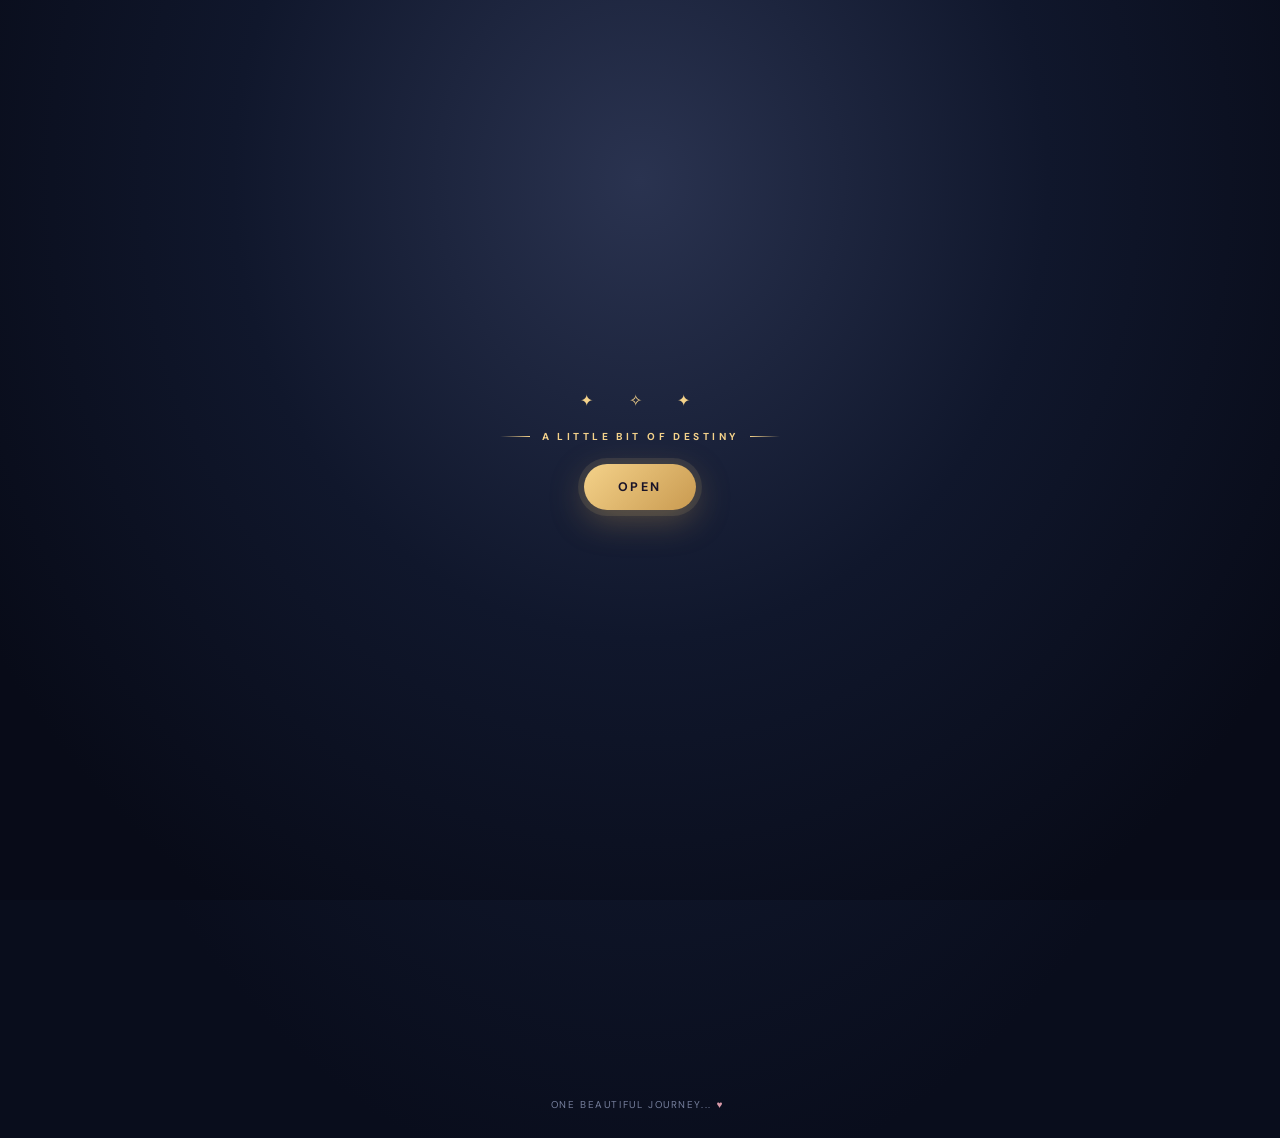
<file: index.html>
<!DOCTYPE html>
<html lang="en">
<head>
<meta charset="utf-8">
<meta name="viewport" content="width=device-width,initial-scale=1,viewport-fit=cover">
<meta name="theme-color" content="#090d1c">
<title>A Story Written in the Stars</title>
<link rel="preconnect" href="https://fonts.googleapis.com">
<link rel="preconnect" href="https://fonts.gstatic.com" crossorigin>
<link href="https://fonts.googleapis.com/css2?family=DM+Sans:wght@400;500;600;700&family=Playfair+Display:ital,wght@0,500;0,600;0,700;1,500;1,600&family=Cormorant+Garamond:ital,wght@1,500;1,600&display=swap" rel="stylesheet">
<style>
:root{
  --night:#080b18;--navy:#11182d;--ink:#f8f1e6;--muted:#a7aec5;
  --gold:#f4d28a;--gold2:#c99a50;--rose:#d99aa9;--line:rgba(244,210,138,.28);
}
*{box-sizing:border-box}
html{background:var(--night);scroll-behavior:smooth;-webkit-text-size-adjust:100%}
body{margin:0;min-height:100svh;overflow-x:hidden;color:var(--ink);font-family:"DM Sans",sans-serif;
 background:radial-gradient(ellipse at 50% 12%,#27304a 0%,#121a30 35%,#090d1c 75%)}
#stars,#dust{position:fixed;inset:0;pointer-events:none}
#stars{z-index:0}
.star{position:absolute;width:2px;height:2px;border-radius:50%;background:#fff;opacity:.3;animation:twinkle var(--dur) var(--delay) ease-in-out infinite}
@keyframes twinkle{50%{opacity:.95;transform:scale(1.8)}}
#dust{z-index:1;opacity:.35;background-image:radial-gradient(rgba(255,255,255,.25) .6px,transparent .8px);background-size:43px 43px;mask-image:linear-gradient(to bottom,black,transparent 85%)}
main{position:relative;z-index:2;width:min(100%,650px);margin:auto;min-height:100svh;display:flex;flex-direction:column;padding:clamp(18px,4vh,58px) 22px clamp(14px,3vh,35px)}
header{text-align:center;margin:0 auto clamp(6px,2vh,30px)}
.eyebrow{display:flex;align-items:center;justify-content:center;gap:12px;color:var(--gold);font-size:.63rem;font-weight:700;letter-spacing:.34em;text-transform:uppercase}
.eyebrow:before,.eyebrow:after{content:"";width:30px;height:1px;background:linear-gradient(90deg,transparent,var(--gold))}
.eyebrow:after{transform:rotate(180deg)}
h1{font:500 clamp(2rem,min(9vw,6.2vh),4.1rem)/1.03 "Playfair Display",serif;letter-spacing:-.045em;margin:clamp(8px,2vh,17px) 0 clamp(4px,1.2vh,10px)}
h1 em{font-weight:500;color:var(--gold)}
.intro{max-width:340px;margin:0 auto;color:#c2c7d7;font:italic 1.15rem/1.45 "Cormorant Garamond",serif}
.rule{width:1px;height:clamp(14px,3.5vh,36px);margin:clamp(8px,2vh,22px) auto 0;background:linear-gradient(transparent,var(--gold),transparent)}
.timeline{position:relative;padding:4px 0;flex:1 1 auto;display:flex;flex-direction:column;justify-content:space-around;min-height:0}
.timeline:before{content:"";position:absolute;left:50%;top:0;bottom:0;width:1px;transform:translateX(-50%);
 background:linear-gradient(to bottom,transparent,var(--line) 5%,rgba(244,210,138,.55) 50%,var(--line) 95%,transparent)}
.milestone{position:relative;display:grid;grid-template-columns:1fr 42px 1fr;align-items:center;min-height:clamp(64px,12vh,126px);opacity:0;transform:translateY(22px);transition:opacity .8s ease,transform .8s cubic-bezier(.2,.8,.2,1)}
.milestone.visible{opacity:1;transform:none}
.milestone:nth-child(even) .content{grid-column:3;text-align:left}
.milestone:nth-child(odd) .content{grid-column:1;text-align:right}
.node{grid-column:2;grid-row:1;justify-self:center;z-index:2;width:13px;height:13px;border-radius:50%;border:1px solid var(--gold);background:#12182b;box-shadow:0 0 0 6px rgba(244,210,138,.07),0 0 16px rgba(244,210,138,.22);transition:.6s}
.milestone.visible .node{background:var(--gold);box-shadow:0 0 0 7px rgba(244,210,138,.09),0 0 22px rgba(244,210,138,.65)}
.content{padding:clamp(6px,1.4vh,13px) 14px;position:relative}
.content:before{content:"";position:absolute;top:50%;width:17px;height:1px;background:var(--line)}
.milestone:nth-child(odd) .content:before{right:-23px}
.milestone:nth-child(even) .content:before{left:-23px}
.step{font-size:.57rem;letter-spacing:.25em;text-transform:uppercase;color:#929bb7;font-weight:700;margin-bottom:clamp(3px,.9vh,9px)}
.date{font-size:clamp(.83rem,3.5vw,1rem);font-weight:700;letter-spacing:.12em;color:var(--gold);white-space:nowrap}
.caption{font:italic 600 clamp(1.15rem,4.5vw,1.42rem)/1.18 "Cormorant Garamond",serif;color:#f5eee3;margin-top:7px}
.milestone.final .node{width:19px;height:19px;background:var(--gold);border:2px solid #fff2ce;box-shadow:0 0 0 7px rgba(244,210,138,.1),0 0 30px rgba(244,210,138,.8)}
.milestone.final .date{color:#fff0c8}
.milestone.final .caption{color:var(--gold);font-size:1.55rem}
.final-card{margin:clamp(8px,2vh,20px) auto 0;padding:clamp(12px,2.6vh,24px) 18px clamp(11px,2.3vh,21px);max-width:430px;text-align:center;border:1px solid rgba(244,210,138,.34);border-radius:22px;
 background:linear-gradient(145deg,rgba(255,255,255,.075),rgba(255,255,255,.018));box-shadow:0 20px 70px rgba(0,0,0,.25),inset 0 1px rgba(255,255,255,.08);
 opacity:0;transform:translateY(18px) scale(.98);transition:opacity 1s ease,transform 1s cubic-bezier(.2,1.3,.4,1);position:relative;overflow:hidden}
.final-card.show{opacity:1;transform:none}
.final-card:before{content:"";position:absolute;inset:-80% -20%;background:linear-gradient(110deg,transparent 40%,rgba(255,255,255,.07) 50%,transparent 60%);transform:translateX(-60%);animation:shine 6s 1s ease-in-out infinite}
@keyframes shine{to{transform:translateX(60%)}}
.sparkle{color:var(--gold);font-size:1rem;letter-spacing:.6em}
.final-date{font:500 clamp(2rem,min(10vw,6vh),3.8rem)/1.1 "Playfair Display",serif;color:#fff0ca;margin:10px 0 3px;text-shadow:0 0 30px rgba(244,210,138,.25)}
.final-label{font-size:.62rem;letter-spacing:.3em;text-transform:uppercase;color:var(--gold);font-weight:700}
.final-copy{font:italic 1.18rem "Cormorant Garamond",serif;color:#c9cddd;margin:13px 0 0}
footer{text-align:center;margin:clamp(8px,2vh,25px) 0 0;color:#77809e;font-size:.62rem;letter-spacing:.16em;text-transform:uppercase}
footer span{color:var(--rose);padding:0 5px}
 background:radial-gradient(ellipse at 50% 0%,#3a3451,#1b2039 55%,#11162a);box-shadow:0 0 90px rgba(201,154,80,.18),0 28px 90px rgba(0,0,0,.6);transform:translateY(25px) scale(.94);transition:transform .9s cubic-bezier(.2,1.3,.4,1);position:relative;overflow:hidden}
@keyframes float{50%{transform:translateY(-6px)}}
.confetti{position:fixed;z-index:12;top:-12px;width:6px;height:10px;border-radius:2px;pointer-events:none;animation:drop var(--fall) var(--delay) linear forwards}
#music{position:fixed;top:14px;right:14px;z-index:20;width:42px;height:42px;border-radius:50%;border:1px solid rgba(244,210,138,.55);background:rgba(17,24,45,.7);backdrop-filter:blur(8px);color:var(--gold);font-size:1.1rem;cursor:pointer;display:grid;place-items:center;box-shadow:0 0 18px rgba(244,210,138,.15)}
#music.on{animation:float 3s ease-in-out infinite;box-shadow:0 0 22px rgba(244,210,138,.45)}
#music.off:after{content:"";position:absolute;width:22px;height:1.5px;background:var(--gold);transform:rotate(-45deg)}
#intro{position:fixed;inset:0;z-index:30;display:grid;place-items:center;padding:24px;text-align:center;background:radial-gradient(ellipse at 50% 20%,#2a3350 0%,#10172c 45%,#080b18 85%);transition:opacity 1s ease,visibility 1s}
#intro.hide{opacity:0;visibility:hidden;pointer-events:none}
.intro-box{max-width:380px;animation:introIn 1.4s cubic-bezier(.2,.8,.2,1) both}
@keyframes introIn{from{opacity:0;transform:translateY(22px)}to{opacity:1;transform:none}}
.intro-box .orn{color:var(--gold);letter-spacing:.6em;font-size:1rem;margin-bottom:18px}
.intro-box h1{margin:16px 0 12px}
.intro-box .intro{margin-bottom:34px}
.begin{position:relative;background:linear-gradient(135deg,var(--gold),var(--gold2));color:#1a1428;border:0;border-radius:40px;padding:15px 34px;font:700 .78rem "DM Sans",sans-serif;letter-spacing:.2em;text-transform:uppercase;cursor:pointer;box-shadow:0 0 0 6px rgba(244,210,138,.1),0 10px 34px rgba(201,154,80,.35);animation:pulse 2.4s ease-in-out infinite}
.begin:active{transform:scale(.97)}
@keyframes pulse{50%{box-shadow:0 0 0 12px rgba(244,210,138,.05),0 10px 40px rgba(201,154,80,.5)}}
.intro-hint{margin-top:16px;color:#77809e;font-size:.6rem;letter-spacing:.2em;text-transform:uppercase}
@keyframes drop{to{transform:translate3d(var(--drift),110vh,0) rotate(720deg);opacity:.85}}
@media(max-width:380px){main{padding-left:13px;padding-right:13px}.milestone{grid-template-columns:1fr 30px 1fr;min-height:116px}.content{padding:10px 8px}.milestone:nth-child(odd) .content:before{right:-17px}.milestone:nth-child(even) .content:before{left:-17px}.caption{font-size:1.08rem}}
@media(prefers-reduced-motion:reduce){*,*::before,*::after{animation:none!important;transition:none!important}.milestone,.final-card{opacity:1;transform:none}}
.invite-link{position:relative;overflow:hidden;display:flex;align-items:center;justify-content:center;gap:12px;width:max-content;max-width:100%;margin:18px auto 0;text-decoration:none;color:#fff0ca;border:1.5px solid var(--gold);border-radius:16px;padding:16px 26px;background:linear-gradient(145deg,rgba(244,210,138,.16),rgba(201,154,80,.05));backdrop-filter:blur(6px);font:600 1.15rem "Cormorant Garamond",serif;font-style:italic;letter-spacing:.06em;box-shadow:0 0 0 5px rgba(244,210,138,.07),0 12px 40px rgba(0,0,0,.35),inset 0 1px rgba(255,255,255,.12);opacity:0;visibility:hidden;transform:translateY(14px);transition:opacity .8s,transform .8s cubic-bezier(.2,1.2,.4,1)}
.invite-link.show{opacity:1;visibility:visible;transform:none}
.invite-link:before{content:"";position:absolute;inset:0;background:linear-gradient(110deg,transparent 35%,rgba(255,240,200,.35) 50%,transparent 65%);transform:translateX(-120%);animation:btnshine 3.2s 1s ease-in-out infinite}
@keyframes btnshine{to{transform:translateX(120%)}}
.il-ic{font-size:1.35rem;color:var(--gold)}.il-ar{color:var(--gold);transition:transform .3s}
.invite-link:active{transform:scale(.97)}.invite-link:hover .il-ar{transform:translateX(5px)}
</style>
</head>
<body>
<div id="intro">
  <div class="intro-box">
    <div class="orn">✦　✧　✦</div>
    <div class="eyebrow">A little bit of destiny</div><br>
    <button class="begin" id="begin">Open</button>
  </div>
</div>
<div id="stars" aria-hidden="true"></div><div id="dust" aria-hidden="true"></div>
<main>
  <header>
    <div class="eyebrow">A little bit of destiny</div>
    <h1>A story written<br></h1>
    <p class="intro">Somewhere between destiny and time, two separate paths found a beautiful reason to become one.</p>
    <div class="rule"></div>
  </header>

  <section class="timeline" aria-label="Our journey">
    <article class="milestone">
      <div class="content"><div class="step">Chapter 01</div><div class="date">03 · 09 · 2023</div><div class="caption">A beautiful coincidence</div></div><span class="node"></span>
    </article>
    <article class="milestone">
      <div class="content"><div class="step">Chapter 02</div><div class="date">02 · 08 · 2026</div><div class="caption">Written in destiny</div></div><span class="node"></span>
    </article>
    <article class="milestone">
      <div class="content"><div class="step">Chapter 03</div><div class="date">15 · 10 · 2026</div><div class="caption">Stars aligned</div></div><span class="node"></span>
    </article>
    <article class="milestone">
      <div class="content"><div class="step">Chapter 04</div><div class="date">12 · 11 · 2026</div><div class="caption">Engaged</div></div><span class="node"></span>
    </article>
    <article class="milestone final">
      <div class="content"><div class="step">Chapter 05</div><div class="caption">Wedding Day</div></div><span class="node"></span>
    </article>
  </section>

  <section class="final-card" id="finalCard" aria-label="Engagement day">
    <div class="sparkle">✦　✧　✦</div>
    <div class="final-date" style="font-size:clamp(1.9rem,9vw,3rem)">Wedding Day</div>
    <div class="final-label">Two hearts, one forever</div>
    <p class="final-copy">Join us as our forever begins.</p>
  </section>
  <a class="invite-link" id="inviteLink" href="mainpage.html"><span class="il-ic">✉</span><span class="il-tx">Open Wedding Card</span><span class="il-ar">→</span></a>
  <footer>One beautiful journey...<span>♥</span></footer>
</main>

<button id="music" class="off" aria-label="Toggle music" title="Music">♪</button>
</div>
<audio id="bgm" src="music.mp3" loop preload="auto"></audio>
<script>
(()=>{
 const reduce=matchMedia('(prefers-reduced-motion: reduce)').matches;
 const stars=document.getElementById('stars');
 for(let i=0;i<85;i++){
   const s=document.createElement('i');s.className='star';
   s.style.left=Math.random()*100+'%';s.style.top=Math.random()*100+'%';
   s.style.opacity=(.15+Math.random()*.5).toFixed(2);
   s.style.setProperty('--dur',(2+Math.random()*4)+'s');
   s.style.setProperty('--delay',(-Math.random()*5)+'s');stars.appendChild(s);
 }
 const milestones=[...document.querySelectorAll('.milestone')];
 const finalCard=document.getElementById('finalCard');
 const link=document.getElementById('inviteLink');
  function confetti(){
   const colors=['#f4d28a','#d99aa9','#fff0ca','#c99a50','#d9dff2'];
   for(let i=0;i<65;i++){
     const c=document.createElement('i');c.className='confetti';
     c.style.left=Math.random()*100+'vw';c.style.background=colors[i%colors.length];
     c.style.setProperty('--fall',(3+Math.random()*3)+'s');
     c.style.setProperty('--delay',(Math.random()*.8)+'s');
     c.style.setProperty('--drift',(Math.random()*180-90)+'px');
     document.body.appendChild(c);setTimeout(()=>c.remove(),7000);
   }
 }

 /* ===== Background music ===== */
 const bgm=document.getElementById('bgm'),mBtn=document.getElementById('music');
 let playing=false,ctx=null,synthTimer=null,useSynth=false,wanted=false;
 function setUI(on){playing=on;mBtn.classList.toggle('on',on);mBtn.classList.toggle('off',!on);}
 function synthStart(){
   useSynth=true;
   const AC=window.AudioContext||window.webkitAudioContext;if(!AC)return;
   ctx=ctx||new AC();if(ctx.state==='suspended')ctx.resume();
   const notes=[261.63,329.63,392,523.25,392,329.63,293.66,349.23,440,587.33,440,349.23];
   let i=0;
   const tick=()=>{
     const t=ctx.currentTime,o=ctx.createOscillator(),g=ctx.createGain();
     o.type='sine';o.frequency.value=notes[i%notes.length];
     g.gain.setValueAtTime(0,t);g.gain.linearRampToValueAtTime(.12,t+.05);g.gain.exponentialRampToValueAtTime(.0001,t+1.8);
     o.connect(g).connect(ctx.destination);o.start(t);o.stop(t+1.9);i++;
   };
   tick();synthTimer=setInterval(tick,700);setUI(true);
 }
 function synthStop(){clearInterval(synthTimer);synthTimer=null;if(ctx)ctx.suspend();setUI(false);}
 function startMusic(){
   wanted=true;
   if(useSynth){synthStart();return;}
   bgm.volume=.6;
   bgm.play().then(()=>setUI(true)).catch(()=>{if(bgm.error)synthStart();});
 }
 function stopMusic(){wanted=false;if(useSynth)synthStop();else{bgm.pause();setUI(false);}}
 bgm.addEventListener('error',()=>{if(wanted&&!playing)synthStart();});
 mBtn.addEventListener('click',e=>{e.stopPropagation();playing?stopMusic():startMusic();});
  document.addEventListener('visibilitychange',()=>{if(document.hidden&&playing){useSynth?synthStop():bgm.pause();}else if(!document.hidden&&wanted&&!playing)startMusic();});
 function follow(el){
   const b=el.getBoundingClientRect(),h=innerHeight;
   if(b.bottom>h-12||b.top<0)el.scrollIntoView({behavior:'smooth',block:'center'});
 }
 function startShow(){
 if(reduce){
   milestones.forEach(m=>m.classList.add('visible'));finalCard.classList.add('show');link.classList.add('show');
 }else{
   milestones.forEach((m,i)=>setTimeout(()=>{m.classList.add('visible');follow(m);},700+i*950));
   setTimeout(()=>{finalCard.classList.add('show');follow(finalCard);},700+milestones.length*950);
   setTimeout(()=>{confetti();link.classList.add('show');follow(link);},700+milestones.length*950+1200);
 }
 }

 const intro=document.getElementById('intro');
 document.getElementById('begin').addEventListener('click',()=>{
   startMusic();               // runs inside the tap, so the browser allows sound
   intro.classList.add('hide');
   startShow();
 });
})();
</script>
</body>
</html>
</file>
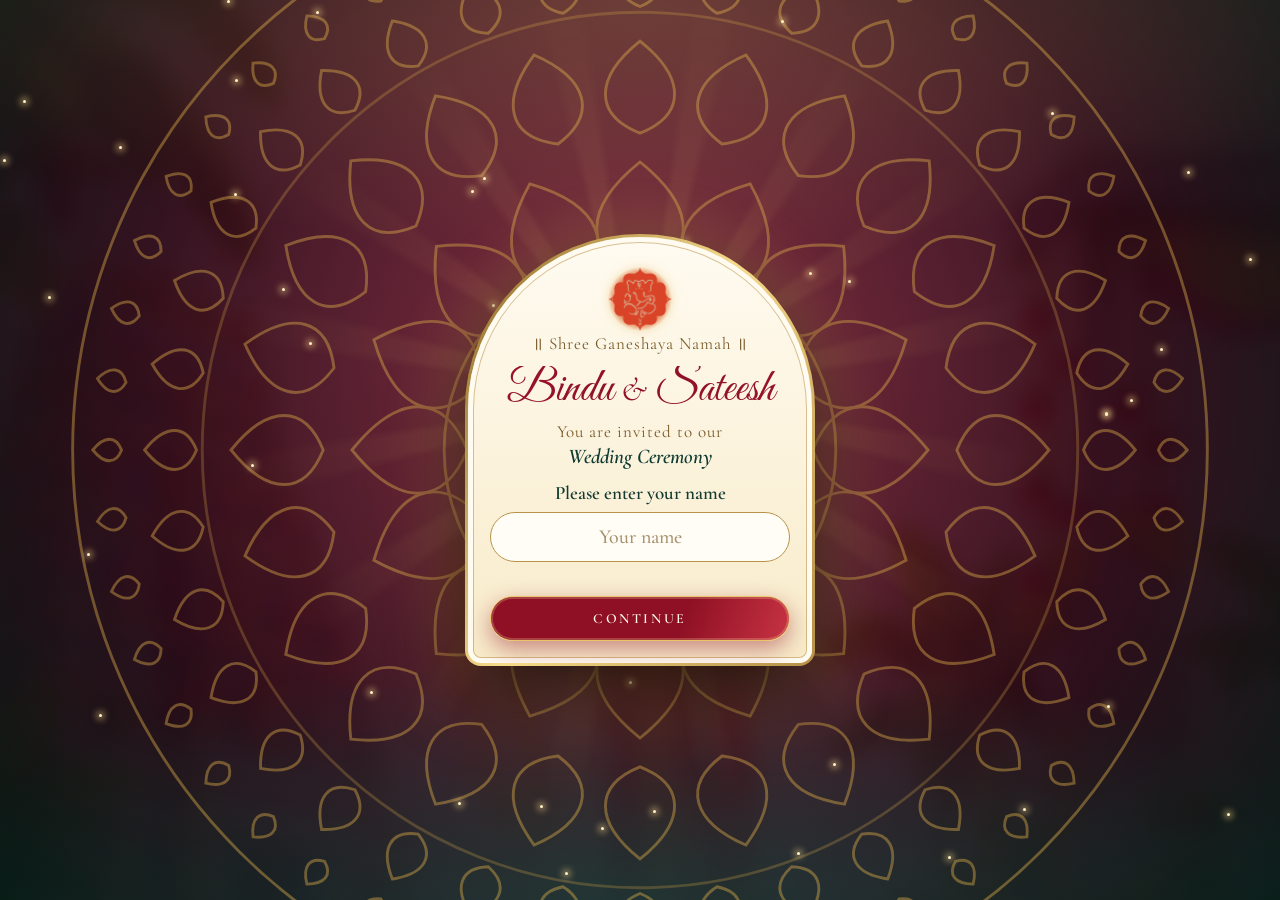
<file: mainpage.html>
<!DOCTYPE html>
<html lang="en">
<head>
<meta charset="UTF-8">
<meta name="viewport" content="width=device-width, initial-scale=1, viewport-fit=cover">
<meta name="theme-color" content="#f4ede0">
<title>Bindu &amp; Sateesh — Wedding Invitation</title>
<meta name="description" content="Bindu &amp; Sateesh invite you to their wedding on Thursday, 11 February 2027, 11:30 AM at Imperial Convention, Kurnool.">
<meta property="og:type" content="website">
<meta property="og:title" content="Bindu &amp; Sateesh — Wedding Invitation">
<meta property="og:description" content="Thursday, 11 February 2027 · 11:30 AM · Imperial Convention, Kurnool. Tap to open the invitation.">
<meta property="og:image" content="https://pskpsk.github.io/Testingb/og-image.jpg">
<meta property="og:image:width" content="1200">
<meta property="og:image:height" content="630">
<meta name="twitter:card" content="summary_large_image">
<link rel="stylesheet" href="style.css?v=15">
</head>
<body>
<div class="mandala bg-mandala" aria-hidden="true"></div>
<div id="intro" class="intro">
  <img class="intro-bg" src="assets/plate_ext.jpg" alt="">
  <div class="mandala intro-mandala" aria-hidden="true"></div>
  <div class="intro-rays" aria-hidden="true"></div>
  <div class="stars" id="stars" aria-hidden="true"></div>
  <div class="intro-card">
    <img class="intro-ganesh" src="assets/medallion.png" alt="">
    <p class="i-small">॥ Shree Ganeshaya Namah ॥</p>
    <h1 class="i-names"><span data-f="name1"></span> <i>&amp;</i> <span data-f="name2"></span></h1>
    <p class="i-small">You are invited to our</p>
    <p class="i-event" data-f="event"></p>

    <div class="gate" id="s-name">
      <form id="g-form" novalidate>
        <label class="g-label" for="g-name">Please enter your name</label>
        <input id="g-name" class="g-in" name="name" type="text" maxlength="30" autocomplete="name" enterkeyhint="go" placeholder="Your name">
        <p class="g-err" id="g-err" role="alert"></p>
        <button class="open-btn" id="g-next" type="submit">CONTINUE</button>
      </form>
    </div>
    <div class="gate" id="s-loc" hidden>
      <p class="g-hello" id="g-hello"></p>
      <p class="g-note">Allow location to see how far the venue is from you. It’s optional.</p>
      <button class="open-btn" id="g-loc" type="button">📍 ALLOW LOCATION</button>
      <p class="g-status" id="g-status" role="status"></p>
      <button class="g-skip" id="g-skip" type="button">Continue without location</button>
      <p class="g-priv" id="g-priv"></p>
    </div>
    <div class="gate" id="s-done" hidden>
      <p class="g-hello" id="g-hello2"></p>
      <p class="g-result" id="g-result"></p>
      <button class="open-btn" id="open" type="button">OPEN INVITATION</button>
    </div>
  </div>
</div>

<div class="flash" id="flash"></div>
<main class="page">
  <div class="frame" id="frame">
    <div class="curtain" id="curtain" aria-hidden="true">
      <div class="cr-light"></div>
      <div class="cr cl"></div>
      <div class="cr rt"></div>
      <img class="cr-toran" src="assets/toran.png" alt="">
      <div class="cr-seal" id="cr-seal">
        <img src="assets/medallion.png" alt="">
        <p>॥ Shree Ganeshaya Namah ॥</p>
        <p class="nm2" id="cr-names"></p>
      </div>
    </div>
    <div class="poster" id="poster">
      <div class="world">
        <img class="plate" src="assets/plate_ext.jpg" alt="Wedding invitation of Bindu and Sateesh">
        <div class="art" id="art">
        <div id="layers"></div>
        <div id="flames"></div>
        <canvas id="scratch" class="scratch" width="1470" height="348" role="button" tabindex="0" aria-label="Scratch to reveal the wedding date. Press Enter to reveal."></canvas>
        <div class="scratch-hint" aria-hidden="true"></div>
        <div class="distpill" id="distpill"><span id="distText"></span></div>
        <div id="text">
          <div class="t sri" style="top:80px;--i:0"><span data-w="325">|| <i data-f="blessing"></i> ||</span></div>
          <div class="pt" style="left:540px;top:105px;--i:0"><span><svg class="orn" width="232" height="16" viewBox="0 0 232 16"><path d="M0 8H100M132 8H232" stroke="#c0182b" stroke-width="1.6"/><path d="M116 1l7 7-7 7-7-7z" fill="#c0182b"/></svg></span></div>
          <div class="t vs" style="top:137px;--i:1"><span data-w="500" data-f="verse1"></span></div>
          <div class="t vs" style="top:174px;--i:1"><span data-w="640" data-f="verse2"></span></div>
          <div class="t vs" style="top:211px;--i:2"><span data-w="152" data-f="verse3"></span></div>
          <div class="t ttl" style="top:278px;--i:3"><span data-w="515" data-f="event"></span></div>
          <div class="t of" style="top:341px;--i:4"><span>of</span></div>
          <div class="t nm" style="top:405px;--i:5"><span data-w="575"><b data-f="name1"></b> <small>&amp;</small> <b data-f="name2"></b></span></div>
          <div class="pt" style="left:540px;top:466px;--i:6"><span><svg class="orn" width="262" height="26" viewBox="0 0 262 26"><path d="M0 13H104M158 13H262" stroke="#143a30" stroke-width="1.8"/><path d="M131 2l9 11-9 11-9-11z" fill="#143a30"/><circle cx="110" cy="13" r="3.2" fill="#143a30"/><circle cx="152" cy="13" r="3.2" fill="#143a30"/><path d="M96 13c6-8 12 8 14 0M152 13c2 8 8-8 14 0" fill="none" stroke="#143a30" stroke-width="1.6"/></svg></span></div>
          <i class="dl" style="left:462px;top:485px;height:92px;--i:7"></i><i class="dl" style="left:625px;top:485px;height:92px;--i:7"></i>
          <div class="pt dw" style="left:372px;top:515px;--i:7"><span data-w="108" data-f="weekday"></span></div>
          <div class="pt dw" style="left:372px;top:547px;--i:7"><span data-w="108" data-f="time"></span></div>
          <div class="pt dn" style="left:543px;top:535px;--i:8"><span data-w="92" data-max="98" data-f="day"></span></div>
          <div class="pt dw" style="left:716px;top:513px;--i:7"><span data-w="118" data-f="mon"></span></div>
          <div class="pt dw" style="left:716px;top:551px;--i:7"><span data-w="88" data-f="year"></span></div>
          <div class="pt vl" style="left:540px;top:628px;--i:9"><span data-w="160" data-f="venueLabel"></span></div>
          <div class="t vn" style="top:672px;--i:10"><span data-w="370" data-f="venue"></span></div>
          <div class="t ad" style="top:712px;--i:11"><span data-w="540" data-f="addr1"></span></div>
        </div>
        <div class="atm" aria-hidden="true">
          <div class="rays"></div>
          <div id="bokeh"></div>
          <i class="sun"></i><i class="couple-glow"></i>
          <i class="bloom" style="left:846px;top:1090px"></i>
          <div id="butterflies"></div>
        </div>
        </div>
        <div class="sweep"></div>
        <div class="vig"></div>
      </div>
      <canvas id="fx" width="1080" height="1920"></canvas>
      <div class="cd" id="cd" hidden>
        <p class="cd-t" id="cd-t">Counting down to our big day</p>
        <div class="cd-row" id="cd-row">
          <div><b id="cd-d">0</b><span>Days</span></div>
          <div><b id="cd-h">0</b><span>Hours</span></div>
          <div><b id="cd-m">0</b><span>Mins</span></div>
          <div><b id="cd-s">0</b><span>Secs</span></div>
        </div>
      </div>
      <nav class="dock" id="dock" aria-label="Invitation actions">
        <button class="dbtn sm" id="b-replay" type="button" aria-label="Replay animation" title="Replay"><svg viewBox="0 0 24 24" aria-hidden="true"><path d="M4 12a8 8 0 1 0 2.6-5.9M4 4v4.5h4.5"/></svg></button>
        <button class="dbtn" id="b-cal" data-label="Calendar" type="button" aria-label="Add to calendar" title="Add to calendar"><svg viewBox="0 0 24 24" aria-hidden="true"><rect x="3.5" y="5" width="17" height="15" rx="2.5"/><path d="M3.5 10h17M8 3v4M16 3v4"/><circle cx="12" cy="15" r="1.2" fill="currentColor"/></svg></button>
        <a class="dbtn" id="b-card" data-label="Card" href="assets/wedding-card.jpg" download="Bindu-Sateesh-Wedding-Card.jpg" aria-label="Download wedding card" title="Download wedding card"><svg viewBox="0 0 24 24" aria-hidden="true"><path d="M12 3.5v11M7.5 10.5l4.5 4.5 4.5-4.5M4.5 20h15"/></svg></a>
        <a class="dbtn" id="b-map" data-label="Map" target="_blank" rel="noopener" aria-label="Open map" title="Open map"><svg viewBox="0 0 24 24" aria-hidden="true"><path d="M12 21s-6.5-5.6-6.5-11a6.5 6.5 0 0 1 13 0c0 5.4-6.5 11-6.5 11z"/><circle cx="12" cy="10" r="2.4"/></svg></a>
        <button class="dbtn" id="b-share" data-label="Share" type="button" aria-label="Share invitation" title="Share"><svg viewBox="0 0 24 24" aria-hidden="true"><path d="M12 15V4M8 8l4-4 4 4M5 13v5a2 2 0 0 0 2 2h10a2 2 0 0 0 2-2v-5"/></svg></button>
        <button class="dbtn sm" id="b-snd" type="button" aria-label="Toggle sound" title="Sound"><svg viewBox="0 0 24 24" aria-hidden="true"><path d="M4 9.5v5h3.5L12 19V5L7.5 9.5H4z"/><path d="M15.5 9a4 4 0 0 1 0 6M18 6.5a8 8 0 0 1 0 11"/><path class="slash" d="M4 4l16 16"/></svg></button>
      </nav>

    </div>
  </div>
</main>
<script src="script.js?v=15"></script>
</body>
</html>
</file>
<file: style.css>
@font-face {
  font-family: "Kaushan Script";
  src: url(assets/fonts/ks.woff2) format("woff2");
  font-display: swap;
}
@font-face {
  font-family: "Great Vibes";
  src: url(assets/fonts/gv.woff2) format("woff2");
  font-display: swap;
}
@font-face {
  font-family: "Cormorant Garamond";
  src: url(assets/fonts/cg.woff2) format("woff2");
  font-weight: 300 700;
  font-style: normal;
  font-display: swap;
}
@font-face {
  font-family: "Cormorant Garamond";
  src: url(assets/fonts/cgi.woff2) format("woff2");
  font-weight: 300 700;
  font-style: italic;
  font-display: swap;
}
:root {
  --k: 0.36;
  --gold: #b8934a;
  --maroon: #7b1423;
  --ink: #4b3524;
  color-scheme: dark;
}
* {
  box-sizing: border-box;
}
html,
body {
  margin: 0;
  min-height: 100%;
  background: radial-gradient(
      circle at 50% 20%,
      #4a1219 0,
      #2a0b10 60%,
      #150508 100%
    )
    fixed;
  color: #f6e7c4;
  font-family: "Cormorant Garamond", Georgia, serif;
}
body {
  overflow-x: hidden;
}
body.locked {
  overflow: hidden;
  height: 100svh;
}
.page {
  min-height: 100svh;
  display: flex;
  flex-direction: column;
  align-items: center;
  padding: max(10px, env(safe-area-inset-top)) 0
    max(26px, env(safe-area-inset-bottom));
}
.frame {
  position: relative;
  width: calc(1080px * var(--k));
  height: calc(1440px * var(--k));
  overflow: hidden;
  border-radius: 10px;
  box-shadow: 0 0 0 1px #b8934a99, 0 18px 50px #000a;
}
.poster {
  position: absolute;
  left: 0;
  top: 0;
  width: 1080px;
  height: 1440px;
  transform: scale(var(--k));
  transform-origin: 0 0;
  overflow: hidden;
  touch-action: pan-y;
  user-select: none;
  -webkit-user-select: none;
  -webkit-tap-highlight-color: transparent;
}
.world {
  position: absolute;
  inset: 0;
  transform: scale(1.07);
  transition: transform 2.8s cubic-bezier(0.2, 0.7, 0.2, 1);
}
.poster.on .world {
  transform: none;
}
.plate {
  position: absolute;
  inset: 0;
  width: 100%;
  height: 100%;
  display: block;
}

/* layers */
.ly {
  position: absolute;
  display: block;
  max-width: none;
  opacity: 0;
  transition: opacity 1.4s ease var(--ed, 0.2s);
  translate: calc(var(--px, 0) * var(--d, 0) * 1px)
    calc(var(--py, 0) * var(--d, 0) * 1px);
}
.poster.on .ly {
  opacity: 1;
}
.ly.hit {
  cursor: pointer;
}
@keyframes swing {
  from {
    rotate: calc(var(--a) * -1deg);
  }
  to {
    rotate: calc(var(--a) * 1deg);
  }
}
.ly.swing {
  transform-origin: 50% 2%;
  animation: swing var(--t, 3.6s) ease-in-out var(--dl, 0s) infinite alternate;
}
@keyframes sway {
  from {
    rotate: -1.1deg;
  }
  to {
    rotate: 1.3deg;
  }
}
.ly.leaf {
  transform-origin: var(--ox, 50%) var(--oy, 0%);
  animation: sway var(--t, 5s) ease-in-out var(--dl, 0s) infinite alternate;
}
@keyframes breathe {
  from {
    scale: 1;
  }
  to {
    scale: 1.012;
  }
}
.ly.couple {
  transform-origin: 50% 100%;
  animation: breathe 4.5s ease-in-out infinite alternate;
}
@keyframes bob {
  from {
    rotate: -1.4deg;
  }
  to {
    rotate: 1.2deg;
  }
}
.ly.peacock {
  transform-origin: 50% 100%;
  animation: bob 4s ease-in-out var(--dl, 0s) infinite alternate;
}
.ly.ganesh {
  clip-path: inset(0 0 100% 0);
  transition: none;
}
.poster.on .ly.ganesh {
  opacity: 1;
  animation: draw 2.2s ease-out 0.5s forwards,
    glow 3.6s ease-in-out 2.8s infinite alternate;
}
@keyframes draw {
  to {
    clip-path: inset(0 0 0 0);
  }
}
@keyframes glow {
  from {
    filter: drop-shadow(0 0 2px #e0b04a);
  }
  to {
    filter: drop-shadow(0 0 14px #ffd36a) brightness(1.15);
  }
}

/* flames */
.fl {
  position: absolute;
  width: 40px;
  height: 54px;
  margin: -32px 0 0 -20px;
  border-radius: 50%;
  pointer-events: none;
  mix-blend-mode: screen;
  background: radial-gradient(
    ellipse at 50% 62%,
    #fff6c8 0,
    #ffd36a 20%,
    rgba(255, 150, 40, 0.42) 48%,
    transparent 70%
  );
  animation: flick var(--t, 1.3s) ease-in-out var(--dl, 0s) infinite alternate;
  opacity: 0;
  transition: opacity 1.5s 1.5s;
}
.poster.on .fl {
  opacity: 0.78;
}
@keyframes flick {
  0% {
    scale: 0.82 0.92;
    filter: brightness(0.8);
  }
  50% {
    scale: 1.05 1.16;
    filter: brightness(1.25);
  }
  100% {
    scale: 0.94 1;
    filter: brightness(1);
  }
}

/* text */
#text {
  position: absolute;
  inset: 0;
  pointer-events: none;
}
.t,
.pt {
  position: absolute;
  display: flex;
  justify-content: center;
  align-items: center;
  height: 0;
}
.t {
  left: 0;
  width: 1080px;
}
.pt {
  width: 0;
}
.t > span,
.pt > span {
  display: inline-block;
  white-space: nowrap;
  line-height: 1;
  opacity: 0;
  color: var(--ink);
}
.poster.on .t > span,
.poster.on .pt > span {
  animation: rise 0.95s cubic-bezier(0.2, 0.7, 0.2, 1) forwards;
  animation-delay: calc(var(--i) * 0.17s + 0.9s);
}
@keyframes rise {
  from {
    opacity: 0;
    translate: 0 18px;
    filter: blur(4px);
  }
  to {
    opacity: 1;
    translate: 0 0;
    filter: blur(0);
  }
}
.script > span {
  font-family: "Great Vibes", cursive;
  color: var(--maroon);
  font-weight: 400;
}
.poster.on .nm > span {
  animation: write 2s cubic-bezier(0.5, 0, 0.2, 1) forwards;
  animation-delay: calc(var(--i) * 0.17s + 0.9s);
}
@keyframes write {
  from {
    opacity: 1;
    clip-path: inset(-30% 100% -30% -5%);
  }
  to {
    opacity: 1;
    clip-path: inset(-30% -8% -30% -5%);
  }
}
.sri > span {
  color: #8a6a34;
  font-weight: 500;
  letter-spacing: 0.02em;
}
.inv > span {
  font-weight: 500;
}
.inv i {
  font-style: italic;
  font-weight: 500;
}
.par > span {
  font-weight: 600;
  color: #45301f;
}
.vn > span {
  font-weight: 700;
  color: #6d1a1a;
  letter-spacing: 0.03em;
}
.ad > span {
  font-weight: 500;
}
.dw > span {
  font-weight: 600;
  letter-spacing: 0.08em;
}
.dw.sm > span {
  font-weight: 500;
}
.dn > span {
  font-weight: 700;
  color: var(--maroon);
}
.dm > span,
.dy > span {
  font-weight: 600;
  letter-spacing: 0.06em;
}
.dm > span {
  color: #4b3524;
}
.vl > span {
  color: var(--maroon);
}
.amp > span {
  display: inline-flex;
  align-items: center;
  gap: 14px;
}
.amp b {
  font-weight: 500;
  font-size: 58px;
  color: #5b3a2a;
  line-height: 1;
}
.amp .ln {
  display: block;
  width: 78px;
  height: 1.6px;
  background: linear-gradient(90deg, transparent, #6b5640);
}
.amp .ln:last-child {
  background: linear-gradient(270deg, transparent, #6b5640);
}
.lotus {
  width: 34px;
  height: 24px;
}
.hl {
  position: absolute;
  display: block;
  height: 1.6px;
  background: #6b5640;
  opacity: 0;
}
.poster.on .hl {
  animation: fade 1s ease forwards;
  animation-delay: calc(var(--i) * 0.17s + 1s);
}
@keyframes fade {
  to {
    opacity: 0.85;
  }
}
.leafd {
  width: 20px;
  height: 44px;
  display: block;
}
.sw2 {
  width: 56px;
  height: 18px;
  display: block;
}

/* canvas + ripples */
#fx {
  position: absolute;
  inset: 0;
  width: 1080px;
  height: 1440px;
  pointer-events: none;
}
.rip {
  position: absolute;
  width: 20px;
  height: 20px;
  margin: -10px;
  border-radius: 50%;
  border: 4px solid #ffd36a;
  pointer-events: none;
  animation: rip 1.1s ease-out forwards;
}
@keyframes rip {
  to {
    scale: 14;
    opacity: 0;
    border-width: 1px;
  }
}

/* intro */
.intro {
  position: fixed;
  inset: 0;
  z-index: 100;
  display: grid;
  place-items: center;
  transition: opacity 1.1s ease, transform 1.3s ease;
}
.intro.out {
  opacity: 0;
  transform: scale(1.18);
  pointer-events: none;
}
.intro-bg {
  position: absolute;
  inset: 0;
  width: 100%;
  height: 100%;
  object-fit: cover;
  filter: blur(8px) brightness(0.45) saturate(1.1);
  transform: scale(1.12);
}
.intro-card {
  position: relative;
  width: min(84vw, 350px);
  padding: 34px 22px 28px;
  text-align: center;
  color: var(--ink);
  background: linear-gradient(#fff8e2, #f6e6bd);
  border: 2px solid var(--gold);
  border-radius: 175px 175px 16px 16px;
  box-shadow: 0 24px 70px #000b, inset 0 0 0 6px #fff8e2,
    inset 0 0 0 7px #b8934a88;
}
@keyframes floaty {
  to {
    translate: 0 -8px;
  }
}
.intro-ganesh {
  animation: floaty 4s ease-in-out infinite alternate;
  width: 84px;
  display: block;
  margin: 6px auto 4px;
  filter: drop-shadow(0 0 6px #e0b04a88);
}
.i-small {
  margin: 2px 0;
  font-size: 17px;
  letter-spacing: 0.06em;
  color: #7a5a2a;
}
.i-names {
  margin: 6px 0 8px;
  font: 400 52px/1.05 "Great Vibes", cursive;
  color: var(--maroon);
}
.i-names i {
  font-size: 34px;
  color: #8a6a34;
  font-family: "Cormorant Garamond", serif;
}
.i-event {
  margin: 0 0 16px;
  font-size: 22px;
  font-style: italic;
  font-weight: 600;
}
.open-btn,
.btn {
  font: 600 14px "Cormorant Garamond", serif;
  letter-spacing: 0.18em;
  cursor: pointer;
  text-decoration: none;
  border-radius: 28px;
}
.open-btn {
  border: 0;
  padding: 13px 26px;
  color: #fff8e2;
  background: linear-gradient(110deg, #7b1423 30%, #b8343f 50%, #7b1423 70%) 0 0/220%
    100%;
  box-shadow: 0 8px 22px #7b142355;
  animation: shine 3s linear infinite;
}
@keyframes shine {
  to {
    background-position: -220% 0;
  }
}
.hint {
  margin: 12px 14px 0;
  font-size: 15px;
  font-style: italic;
  color: #e7cf93;
  opacity: 0.85;
  text-align: center;
}
.actions {
  display: flex;
  flex-wrap: wrap;
  gap: 10px;
  justify-content: center;
  padding: 14px 14px 0;
  max-width: 560px;
}
.btn {
  display: inline-flex;
  align-items: center;
  gap: 6px;
  padding: 11px 18px;
  font-size: 13px;
  color: #f6e7c4;
  background: #ffffff0d;
  border: 1px solid #b8934a;
}
.btn:active {
  background: #b8934a44;
}
@media (prefers-reduced-motion: reduce) {
  * {
    animation: none !important;
    transition: none !important;
  }
  .ly,
  .t > span,
  .pt > span,
  .hl,
  .fl {
    opacity: 1 !important;
  }
  .ly.ganesh {
    clip-path: none;
  }
}

#layers {
  position: absolute;
  inset: 0;
}
#flames {
  position: absolute;
  inset: 0;
  z-index: 55;
  pointer-events: none;
}
#text {
  z-index: 60;
}
.ly {
  pointer-events: none;
}

/* ===== beautify pass ===== */
.page {
  position: relative;
  z-index: 1;
  justify-content: center;
}
.frame {
  box-shadow: 0 0 0 2px #c9a24e, 0 0 0 7px #2a0b10, 0 0 0 8px #b8934a99,
    0 28px 80px rgba(0, 0, 0, 0.75), 0 0 100px rgba(255, 190, 90, 0.12);
}
.mandala {
  position: fixed;
  left: 50%;
  top: 50%;
  pointer-events: none;
}
.mandala svg {
  width: 100%;
  height: 100%;
  display: block;
}
.bg-mandala {
  width: 130vmin;
  height: 130vmin;
  margin: -65vmin 0 0 -65vmin;
  opacity: 0.08;
  animation: spin 220s linear infinite;
  z-index: 0;
}
.intro-mandala {
  position: absolute;
  width: 128vmin;
  height: 128vmin;
  margin: -64vmin 0 0 -64vmin;
  opacity: 0.3;
  animation: spin 140s linear infinite;
}
@keyframes spin {
  to {
    rotate: 360deg;
  }
}
.stars {
  position: absolute;
  inset: 0;
  pointer-events: none;
  overflow: hidden;
}
.stars i {
  position: absolute;
  width: 3px;
  height: 3px;
  border-radius: 50%;
  background: #fff3c8;
  box-shadow: 0 0 7px 2px rgba(255, 220, 140, 0.75);
  animation: tw 3s ease-in-out infinite;
}
@keyframes tw {
  50% {
    opacity: 0.15;
    scale: 0.5;
  }
}
.ip {
  position: absolute;
  top: -30px;
  width: 12px;
  height: 16px;
  border-radius: 50% 50% 50% 0;
  background: linear-gradient(135deg, #ffd36a, #f5a623);
  opacity: 0.85;
  animation: ipfall linear infinite;
}
@keyframes ipfall {
  to {
    translate: var(--dx) 112vh;
    rotate: 540deg;
  }
}
.intro-card {
  filter: drop-shadow(0 0 34px rgba(255, 200, 100, 0.32));
  animation: cardin 1.4s cubic-bezier(0.2, 0.8, 0.2, 1) both;
}
@keyframes cardin {
  from {
    opacity: 0;
    translate: 0 34px;
    scale: 0.92;
  }
}
.flash {
  position: fixed;
  left: 50%;
  top: 50%;
  width: 40px;
  height: 40px;
  margin: -20px;
  border-radius: 50%;
  z-index: 120;
  pointer-events: none;
  opacity: 0;
  background: radial-gradient(
    circle,
    #fff6d0,
    rgba(255, 210, 120, 0.6) 40%,
    transparent 70%
  );
}
.flash.go {
  animation: flash 1.5s ease-out;
}
@keyframes flash {
  0% {
    opacity: 0.95;
    scale: 1;
  }
  100% {
    opacity: 0;
    scale: 70;
  }
}

.atm {
  position: absolute;
  inset: 0;
  pointer-events: none;
}
.atm > * {
  position: absolute;
  pointer-events: none;
}
.rays {
  inset: -5% -10% 35% -10%;
  z-index: 52;
  mix-blend-mode: screen;
  background: repeating-conic-gradient(
    from 140deg at 50% -4%,
    rgba(255, 226, 160, 0) 0 3deg,
    rgba(255, 226, 160, 0.22) 4.5deg 6.5deg,
    rgba(255, 226, 160, 0) 8deg 11deg
  );
  -webkit-mask-image: linear-gradient(#000 0, transparent 78%);
  mask-image: linear-gradient(#000 0, transparent 78%);
  animation: rays 9s ease-in-out infinite alternate;
}
@keyframes rays {
  from {
    opacity: 0.25;
    scale: 1;
  }
  to {
    opacity: 0.62;
    scale: 1.07;
  }
}
#bokeh,
#butterflies {
  inset: 0;
}
.bk {
  position: absolute;
  border-radius: 50%;
  z-index: 53;
  mix-blend-mode: screen;
  opacity: 0;
  background: radial-gradient(
    circle,
    rgba(255, 228, 160, 0.6),
    rgba(255, 200, 110, 0.16) 55%,
    transparent 70%
  );
  animation: bk var(--t, 18s) linear var(--dl, 0s) infinite;
}
@keyframes bk {
  0% {
    translate: 0 40px;
    opacity: 0;
  }
  15%,
  85% {
    opacity: var(--o, 0.4);
  }
  100% {
    translate: var(--dx, 0px) -340px;
    opacity: 0;
  }
}
.bloom {
  width: 260px;
  height: 260px;
  margin: -130px 0 0 -130px;
  z-index: 54;
  mix-blend-mode: screen;
  background: radial-gradient(
    circle,
    rgba(255, 196, 96, 0.3),
    rgba(255, 160, 60, 0.1) 45%,
    transparent 70%
  );
  animation: bloom 2.6s ease-in-out infinite alternate;
}
@keyframes bloom {
  from {
    opacity: 0.55;
    scale: 0.92;
  }
  to {
    opacity: 1;
    scale: 1.08;
  }
}
.couple-glow {
  left: 200px;
  top: 860px;
  width: 680px;
  height: 560px;
  z-index: 25;
  mix-blend-mode: screen;
  background: radial-gradient(
    ellipse at 50% 55%,
    rgba(255, 214, 150, 0.32),
    transparent 66%
  );
  animation: cg 5s ease-in-out infinite alternate;
}
@keyframes cg {
  from {
    opacity: 0.55;
  }
  to {
    opacity: 1;
  }
}
.glint {
  width: 50px;
  height: 50px;
  margin: -25px;
  z-index: 56;
  mix-blend-mode: screen;
  background: radial-gradient(
      circle,
      #fff 0,
      rgba(255, 255, 255, 0.9) 7%,
      transparent 24%
    ),
    linear-gradient(90deg, transparent 38%, #fff 50%, transparent 62%)
      center/100% 2px no-repeat,
    linear-gradient(0deg, transparent 38%, #fff 50%, transparent 62%) center/2px
      100% no-repeat;
  animation: glint 3.8s ease-in-out 3s infinite;
  scale: 0;
}
@keyframes glint {
  0%,
  58%,
  100% {
    scale: 0;
    rotate: 0deg;
    opacity: 0;
  }
  70% {
    scale: 1.1;
    rotate: 25deg;
    opacity: 1;
  }
  84% {
    scale: 0.4;
    rotate: 45deg;
    opacity: 0.5;
  }
}
.sweep {
  inset: 0;
  z-index: 65;
  mix-blend-mode: soft-light;
  background: linear-gradient(
    115deg,
    transparent 38%,
    rgba(255, 246, 210, 0.55) 50%,
    transparent 62%
  );
  translate: -120% 0;
  animation: sweep 10s ease-in-out 4.5s infinite;
}
@keyframes sweep {
  0% {
    translate: -120% 0;
  }
  35%,
  100% {
    translate: 120% 0;
  }
}
.vig {
  inset: 0;
  z-index: 70;
  background: radial-gradient(
    ellipse at 50% 46%,
    transparent 56%,
    rgba(70, 22, 10, 0.3) 100%
  );
}
.bf {
  position: absolute;
  left: 0;
  top: 0;
  width: 36px;
  height: 28px;
  z-index: 66;
  offset-rotate: auto 90deg;
  offset-distance: 0%;
  animation: fly var(--t, 26s) linear var(--dl, 0s) infinite;
  filter: drop-shadow(0 3px 3px rgba(60, 20, 10, 0.35));
}
@keyframes fly {
  to {
    offset-distance: 100%;
  }
}
.bf svg {
  width: 100%;
  height: 100%;
  overflow: visible;
  display: block;
}
.bf .wl,
.bf .wr {
  transform-box: fill-box;
  animation: flap 0.2s ease-in-out infinite alternate;
}
.bf .wl {
  transform-origin: 100% 50%;
}
.bf .wr {
  transform-origin: 0% 50%;
}
@keyframes flap {
  from {
    transform: scaleX(1);
  }
  to {
    transform: scaleX(0.22);
  }
}

.script.nm > span,
.dn > span {
  background: linear-gradient(
      100deg,
      #7b1423 0,
      #7b1423 42%,
      #eab94e 50%,
      #7b1423 58%,
      #7b1423 100%
    )
    130% 0/260% 100%;
  -webkit-background-clip: text;
  background-clip: text;
  -webkit-text-fill-color: transparent;
  color: transparent;
  filter: drop-shadow(0 1px 0 rgba(255, 232, 160, 0.75))
    drop-shadow(0 0 10px rgba(255, 200, 100, 0.22));
}
.poster.on .nm > span {
  animation: write 2s cubic-bezier(0.5, 0, 0.2, 1) forwards,
    foil 7s linear 3.8s infinite;
  animation-delay: calc(var(--i) * 0.17s + 0.9s), 3.8s;
}
.poster.on .dn > span {
  animation: rise 0.95s cubic-bezier(0.2, 0.7, 0.2, 1) forwards,
    foil 7s linear 4.6s infinite;
  animation-delay: calc(var(--i) * 0.17s + 0.9s), 4.6s;
}
@keyframes foil {
  from {
    background-position: 130% 0;
  }
  to {
    background-position: -30% 0;
  }
}
.ly.peacock {
  animation: bob 4s ease-in-out var(--dl, 0s) infinite alternate,
    irid 7s ease-in-out infinite alternate;
}
@keyframes irid {
  from {
    filter: hue-rotate(-12deg) saturate(1.12);
  }
  to {
    filter: hue-rotate(14deg) saturate(1.38) brightness(1.07);
  }
}
.btn {
  background: linear-gradient(#ffffff16, #ffffff05);
  backdrop-filter: blur(6px);
  box-shadow: inset 0 0 0 1px #ffffff10, 0 6px 18px #0006;
  transition: transform 0.2s, box-shadow 0.2s, border-color 0.2s;
}
.btn:hover {
  transform: translateY(-2px);
  border-color: #e7c46a;
  box-shadow: 0 8px 22px #0008, 0 0 18px rgba(231, 196, 106, 0.25);
}
.hint {
  letter-spacing: 0.04em;
}
@media (prefers-reduced-motion: reduce) {
  .rays,
  .bk,
  .bloom,
  .sweep,
  .bf,
  .mandala {
    animation: none !important;
  }
}

/* ===== in-poster action dock ===== */
.dock {
  position: absolute;
  left: 50%;
  bottom: 22px;
  translate: -50% 0;
  z-index: 80;
  display: flex;
  align-items: center;
  gap: 14px;
  padding: 11px 20px;
  border-radius: 80px;
  background: linear-gradient(rgba(76, 20, 26, 0.62), rgba(30, 6, 10, 0.66));
  -webkit-backdrop-filter: blur(10px);
  backdrop-filter: blur(10px);
  border: 1.5px solid rgba(231, 196, 106, 0.75);
  box-shadow: 0 12px 34px rgba(0, 0, 0, 0.5),
    inset 0 0 0 1px rgba(255, 255, 255, 0.07);
  opacity: 0;
  pointer-events: none;
}
.poster.on .dock {
  pointer-events: auto;
  animation: dockin 1s cubic-bezier(0.2, 0.8, 0.2, 1) 3.6s forwards;
}
@keyframes dockin {
  from {
    opacity: 0;
    translate: -50% 34px;
  }
  to {
    opacity: 1;
    translate: -50% 0;
  }
}
.dbtn {
  position: relative;
  width: 96px;
  height: 96px;
  padding: 0;
  border-radius: 50%;
  display: grid;
  place-items: center;
  color: #f1d58a;
  text-decoration: none;
  cursor: pointer;
  border: 1.5px solid rgba(231, 196, 106, 0.6);
  background: radial-gradient(
    circle at 50% 30%,
    rgba(255, 255, 255, 0.14),
    rgba(255, 255, 255, 0.03)
  );
  transition: scale 0.15s, background 0.2s, box-shadow 0.2s;
  -webkit-tap-highlight-color: transparent;
}
.dbtn.sm {
  width: 72px;
  height: 72px;
}
.dbtn::after {
  content: "";
  position: absolute;
  inset: -9px;
  border-radius: 50%;
}
.dbtn svg {
  width: 46px;
  height: 46px;
  fill: none;
  stroke: currentColor;
  stroke-width: 1.7;
  stroke-linecap: round;
  stroke-linejoin: round;
  display: block;
}
.dbtn.sm svg {
  width: 34px;
  height: 34px;
}
.dbtn:hover {
  box-shadow: 0 0 26px rgba(231, 196, 106, 0.4);
  background: radial-gradient(
    circle at 50% 30%,
    rgba(255, 255, 255, 0.22),
    rgba(255, 255, 255, 0.05)
  );
}
.dbtn:active {
  scale: 0.92;
  background: rgba(231, 196, 106, 0.3);
}
.dbtn .slash {
  opacity: 0;
  transition: opacity 0.2s;
}
.dbtn.off .slash {
  opacity: 1;
}
.dbtn.off {
  color: #b99f6a;
}
@media (prefers-reduced-motion: reduce) {
  .dock {
    opacity: 1;
  }
}

.dbtn {
  color: #ffe7a8;
  border-color: rgba(240, 206, 120, 0.85);
}
.dbtn svg {
  stroke-width: 2.1;
  filter: drop-shadow(0 0 4px rgba(255, 214, 120, 0.45));
}
.dbtn.off {
  color: #b99f6a;
}

/* ===== full-screen 9:16 ===== */
html,
body {
  height: 100%;
  overflow: hidden;
  overscroll-behavior: none;
  background: #1a070b;
}
body.locked {
  height: 100%;
}
.page {
  min-height: 0;
  height: 100vh;
  height: 100dvh;
  padding: 0;
  display: grid;
  place-items: center;
}
.frame {
  width: calc(var(--fw, 390) * 1px);
  height: calc(var(--fh, 844) * 1px);
  border-radius: 0;
  box-shadow: none;
}
.frame:not(.full) {
  border-radius: 14px;
  box-shadow: 0 0 0 2px #c9a24e, 0 0 0 7px #2a0b10, 0 0 0 8px #b8934a99,
    0 28px 80px rgba(0, 0, 0, 0.75), 0 0 100px rgba(255, 190, 90, 0.12);
}
.poster {
  height: calc(var(--H, 2337) * 1px);
  touch-action: none;
}
.world {
  height: calc(var(--H, 2337) * 1px);
  background: #1a070b;
}
.plate {
  inset: auto;
  left: 0;
  top: 0;
  width: 1080px;
  height: 1920px;
}
.art {
  position: absolute;
  left: 0;
  top: 140px;
  width: 1080px;
  height: 1440px;
}
#fx {
  height: auto;
}
.world > .sweep,
.world > .vig {
  position: absolute;
  left: 0;
  top: 0;
  width: 1080px;
  height: calc(var(--H, 2337) * 1px);
  pointer-events: none;
}
.world > .vig {
  z-index: 70;
  background: radial-gradient(
    ellipse at 50% 42%,
    transparent 58%,
    rgba(40, 10, 8, 0.38) 100%
  );
}
.dock {
  bottom: calc(34px + env(safe-area-inset-bottom, 0px) / var(--k, 0.36));
}

.plate {
  height: 2280px;
}
.world::after {
  content: "";
  position: absolute;
  left: 0;
  right: 0;
  bottom: 0;
  height: 440px;
  z-index: 68;
  pointer-events: none;
  background: linear-gradient(rgba(26, 7, 11, 0), rgba(26, 7, 11, 0.92) 78%);
}

/* ===== wedding gate: name + location ===== */
[hidden] {
  display: none !important;
}
.intro-card {
  padding: 26px 22px 22px;
  max-height: calc(100dvh - 20px);
  overflow-y: auto;
  scrollbar-width: none;
}
.intro-card::-webkit-scrollbar {
  display: none;
}
.intro-ganesh {
  width: 64px;
  margin: 4px auto 2px;
}
.i-names {
  font-size: 46px;
  margin: 4px 0 6px;
}
.i-event {
  margin: 0 0 12px;
  font-size: 21px;
}
.gate {
  margin-top: 6px;
}
.g-label,
.g-hello {
  display: block;
  margin: 0 0 8px;
  font-size: 19px;
  font-weight: 600;
  color: #6d1a1a;
}
.g-hello {
  font: 400 34px/1.1 "Great Vibes", cursive;
  color: var(--maroon);
}
.g-note {
  margin: 0 0 12px;
  font-size: 17px;
  line-height: 1.35;
  color: #5b4430;
}
.g-in {
  width: 100%;
  padding: 12px 16px;
  border-radius: 30px;
  border: 1.5px solid #b8934a;
  background: #fffdf3;
  color: #4b3524;
  font: 600 20px "Cormorant Garamond", serif;
  text-align: center;
  outline: none;
}
.g-in::placeholder {
  color: #a58f6c;
  font-weight: 500;
}
.g-in:focus {
  box-shadow: 0 0 0 3px rgba(184, 147, 74, 0.35);
}
.g-in.bad {
  border-color: #b8343f;
  animation: shake 0.4s;
}
@keyframes shake {
  25% {
    translate: -6px 0;
  }
  75% {
    translate: 6px 0;
  }
}
.g-err {
  min-height: 20px;
  margin: 6px 0 8px;
  font-size: 16px;
  color: #b8343f;
}
.gate .open-btn {
  width: 100%;
  font-size: 14px;
}
.open-btn.sm {
  width: auto;
  padding: 12px 18px;
}
.open-btn:disabled {
  opacity: 0.6;
  cursor: wait;
}
.g-status {
  min-height: 22px;
  margin: 8px 0 2px;
  font-size: 16px;
  font-style: italic;
  color: #7a5a2a;
}
.g-priv {
  margin: 6px 0 0;
  font-size: 14px;
  line-height: 1.3;
  color: #8a7452;
}
.g-result {
  margin: 2px 0 14px;
  font-size: 21px;
  font-weight: 700;
  color: #6d1a1a;
  line-height: 1.3;
}

/* personal touches on the invitation */
.distpill {
  position: absolute;
  left: 0;
  top: 822px;
  width: 1080px;
  text-align: center;
  z-index: 62;
  pointer-events: none;
}
.distpill span {
  display: inline-block;
  padding: 7px 26px;
  border-radius: 40px;
  background: rgba(255, 249, 230, 0.92);
  border: 1.5px solid #b8934a;
  color: #6d1a1a;
  font: 700 27px "Cormorant Garamond", serif;
  white-space: nowrap;
  opacity: 0;
  box-shadow: 0 4px 14px rgba(60, 20, 10, 0.28);
}
.distpill.show span {
  animation: rise 1s cubic-bezier(0.2, 0.7, 0.2, 1) 1s forwards;
}

/* ===== WEDDING THEME: ivory + temple red + deep green ===== */
:root {
  --maroon: #c0182b;
  --ink: #1c3a33;
  --gold: #b8934a;
}
html,
body {
  background: radial-gradient(
      circle at 50% 18%,
      #fffaf0 0,
      #f1e7d3 58%,
      #e3d4b8 100%
    )
    fixed;
  color: #1c3a33;
}
.world {
  background: #f4ede0;
}
.art {
  top: 260px;
}
.world::after {
  background: linear-gradient(
    rgba(244, 237, 224, 0),
    rgba(244, 237, 224, 0.95) 78%
  );
}
.world > .vig {
  background: radial-gradient(
    ellipse at 50% 42%,
    transparent 62%,
    rgba(150, 100, 40, 0.13) 100%
  );
}
.frame:not(.full) {
  box-shadow: 0 0 0 2px #c9a24e, 0 0 0 7px #fffaf0, 0 0 0 8px #b8934a99,
    0 28px 70px rgba(90, 60, 15, 0.38), 0 0 90px rgba(255, 200, 110, 0.25);
}
.bg-mandala {
  opacity: 0.12;
}
.intro-bg {
  filter: blur(9px) saturate(1.1);
  transform: scale(1.12);
}
.intro::before {
  content: "";
  position: absolute;
  inset: 0;
  z-index: 1;
  background: radial-gradient(
    circle at 50% 40%,
    rgba(18, 62, 50, 0.78),
    rgba(5, 24, 19, 0.94)
  );
}
.intro-mandala,
.stars {
  z-index: 2;
}
.intro-card {
  z-index: 3;
}
.open-btn {
  background: linear-gradient(110deg, #a8101f 30%, #d83a46 50%, #a8101f 70%) 0 0/220%
    100%;
  box-shadow: 0 8px 22px rgba(168, 16, 31, 0.4);
}
.i-names,
.g-hello {
  color: #c0182b;
}
.i-names i {
  color: #143a30;
}
.g-label,
.g-result {
  color: #143a30;
}
.dock {
  background: linear-gradient(rgba(22, 68, 55, 0.84), rgba(9, 34, 28, 0.88));
  border-color: rgba(231, 196, 106, 0.85);
}
.rays {
  mix-blend-mode: normal;
  background: repeating-conic-gradient(
    from 140deg at 50% -4%,
    rgba(255, 206, 110, 0) 0 3deg,
    rgba(255, 206, 110, 0.22) 4.5deg 6.5deg,
    rgba(255, 206, 110, 0) 8deg 11deg
  );
}
.bk {
  mix-blend-mode: normal;
  background: radial-gradient(
    circle,
    rgba(255, 205, 110, 0.55),
    rgba(255, 205, 110, 0.14) 55%,
    transparent 70%
  );
}
.bloom {
  mix-blend-mode: normal;
  background: radial-gradient(
    circle,
    rgba(255, 170, 60, 0.4),
    rgba(255, 150, 40, 0.12) 45%,
    transparent 70%
  );
}
.fl {
  mix-blend-mode: normal;
}
.sun {
  left: -100px;
  top: -260px;
  width: 1280px;
  height: 900px;
  z-index: 51;
  background: radial-gradient(
    ellipse at 50% 20%,
    rgba(255, 214, 120, 0.3),
    transparent 62%
  );
}
.couple-glow {
  left: 300px;
  top: 830px;
  width: 500px;
  height: 620px;
  z-index: 25;
  mix-blend-mode: normal;
  background: radial-gradient(
    ellipse at 50% 55%,
    rgba(255, 226, 150, 0.34),
    transparent 66%
  );
}
.sweep {
  mix-blend-mode: normal;
  background: linear-gradient(
    115deg,
    transparent 40%,
    rgba(255, 214, 120, 0.2) 50%,
    transparent 60%
  );
}
.distpill {
  top: 730px;
}
.distpill span {
  color: #143a30;
  border-color: #c0182b;
}
/* poster text */
.t > span,
.pt > span {
  color: #143a30;
}
.sri > span {
  color: #c0182b;
  font-weight: 600;
}
.sri i {
  font-style: normal;
}
.vs > span {
  font-style: italic;
  font-weight: 700;
  letter-spacing: 0.03em;
}
.ttl > span {
  font-weight: 700;
  color: #143a30;
  letter-spacing: 0.01em;
}
.of > span {
  font-size: 22px;
  font-weight: 700;
  letter-spacing: 0.16em;
}
.nm > span {
  font-family: "Kaushan Script", cursive;
  font-weight: 400;
  color: #c0182b;
  background: linear-gradient(
      100deg,
      #b3121f 0,
      #b3121f 42%,
      #ff8a4a 50%,
      #b3121f 58%,
      #b3121f 100%
    )
    130% 0/260% 100%;
  -webkit-background-clip: text;
  background-clip: text;
  -webkit-text-fill-color: transparent;
  filter: drop-shadow(0 1px 0 rgba(255, 255, 255, 0.6));
}
.nm small {
  font-size: 0.62em;
  color: inherit;
}
.nm b {
  font-weight: 400;
}
.dw > span {
  font-weight: 700;
  letter-spacing: 0.05em;
}
.dn > span {
  font-weight: 800;
  background: linear-gradient(
      100deg,
      #143a30 0,
      #143a30 42%,
      #d8a53a 50%,
      #143a30 58%,
      #143a30 100%
    )
    130% 0/260% 100%;
  -webkit-background-clip: text;
  background-clip: text;
  -webkit-text-fill-color: transparent;
}
.vl > span {
  color: #c0182b;
  font-style: italic;
  font-weight: 700;
  letter-spacing: 0.06em;
}
.vn > span {
  font-weight: 700;
  letter-spacing: 0.04em;
  color: #143a30;
}
.ad > span {
  font-weight: 600;
  color: #2a4a42;
}
.dl {
  position: absolute;
  width: 0;
  border-left: 2.5px dotted #143a30;
  opacity: 0;
}
.poster.on .dl {
  animation: fade 1s ease forwards;
  animation-delay: calc(var(--i) * 0.17s + 1s);
}
.orn {
  display: block;
}
/* layers: hanging pieces, garlands, temple */
.ly.hang {
  transform-origin: 50% 0;
}
.ly.hang img {
  position: absolute;
  display: block;
  max-width: none;
}
.chain {
  position: absolute;
  left: 50%;
  top: 0;
  width: 3px;
  margin-left: -1.5px;
  background: repeating-linear-gradient(
    #d6b05a 0 5px,
    #8a6a2a 5px 7px,
    transparent 7px 9px
  );
}
.ly.garland {
  animation: swing var(--t, 4.6s) ease-in-out var(--dl, 0s) infinite alternate;
}
.ly.temple {
  animation: glowtemple 5s ease-in-out infinite alternate;
}
@keyframes glowtemple {
  from {
    filter: brightness(1) saturate(1);
  }
  to {
    filter: brightness(1.07) saturate(1.12);
  }
}
.poster.on .ly.ganesh {
  animation: draw 2.2s ease-out 0.5s forwards,
    glowred 3.6s ease-in-out 2.8s infinite alternate;
}
@keyframes glowred {
  from {
    filter: drop-shadow(0 0 2px rgba(255, 90, 70, 0.4));
  }
  to {
    filter: drop-shadow(0 0 14px rgba(255, 90, 70, 0.85)) brightness(1.08);
  }
}
#text,
.distpill {
  font-variant-numeric: lining-nums;
  font-feature-settings: "lnum" 1;
}

.pin {
  height: 1.05em;
  width: auto;
  vertical-align: -0.18em;
  display: inline-block;
}
.g-result .pin {
  height: 26px;
  vertical-align: -6px;
}
.ly.cluster {
  pointer-events: none;
}
.i-names {
  margin-top: 12px;
}

.g-skip{display:block;margin:10px auto 0;background:none;border:0;padding:8px 10px;font:inherit;font-size:16px;color:#6d1a1a;text-decoration:underline;cursor:pointer}
.g-skip[hidden]{display:none}
.copied{position:fixed;left:50%;bottom:calc(110px + env(safe-area-inset-bottom,0px));transform:translateX(-50%);z-index:50;padding:8px 16px;border-radius:999px;background:#143a30;color:#f6e7b4;font-size:15px;box-shadow:0 4px 14px rgba(0,0,0,.25);animation:cp 1.8s forwards}
@keyframes cp{0%{opacity:0}12%,80%{opacity:1}100%{opacity:0}}

/* ===== curtain reveal (temple silk) ===== */
.curtain{position:absolute;inset:0;z-index:90;pointer-events:none;overflow:hidden}
.curtain[hidden]{display:none}
.cr-light{position:absolute;inset:0;z-index:1;opacity:0;
  background:radial-gradient(ellipse 60% 55% at 50% 48%,rgba(255,232,160,.95),rgba(255,214,120,.55) 38%,rgba(255,214,120,0) 72%)}
.cr{position:absolute;top:0;bottom:0;width:50.4%;z-index:2;will-change:transform;
  background:
    linear-gradient(180deg,rgba(0,0,0,.34),rgba(0,0,0,0) 20%,rgba(0,0,0,0) 76%,rgba(0,0,0,.42)),
    repeating-linear-gradient(90deg,rgba(0,0,0,.40) 0,rgba(0,0,0,0) 3.4%,rgba(255,224,170,.16) 5.6%,rgba(0,0,0,0) 7.8%,rgba(0,0,0,.40) 10.4%),
    repeating-linear-gradient(45deg,rgba(240,200,110,.10) 0 1px,transparent 1px 22px),
    repeating-linear-gradient(-45deg,rgba(240,200,110,.10) 0 1px,transparent 1px 22px),
    linear-gradient(90deg,#8a0f20,#b3121f 52%,#740b19)}
.cr::before{content:"";position:absolute;top:0;bottom:0;width:7%;
  background:linear-gradient(90deg,#9a7424,#f6dc8a 28%,#c99a38 50%,#f6dc8a 72%,#9a7424)}
.cl{left:0;transform-origin:left center;box-shadow:8px 0 22px rgba(0,0,0,.5)}
.cl::before{right:0}
.rt{right:0;transform-origin:right center;box-shadow:-8px 0 22px rgba(0,0,0,.5)}
.rt::before{left:0}
.cr::after{content:"";position:absolute;left:0;right:0;bottom:0;height:2.4%;
  background:repeating-linear-gradient(90deg,#e9c46a 0,#a87b25 3px,#f8e08f 5px,#e9c46a 7px)}
.cr-toran{position:absolute;left:0;top:0;width:100%;height:auto;z-index:-3;filter:drop-shadow(0 6px 8px rgba(0,0,0,.35))}
.cr-seal{position:absolute;left:50%;top:44%;translate:-50% -50%;z-index:4;width:calc(var(--fw,390px)*.86);text-align:center;white-space:nowrap;color:#f8e08f}
.cr-seal img{display:block;width:46%;padding:5%;margin:0 auto;border-radius:50%;background:radial-gradient(circle at 50% 38%,#fffaf0,#f3dc9c);border:3px solid #e9c46a;animation:sealglow 2.6s ease-in-out infinite alternate}
.cr-seal p{margin:4% 0 0;font:700 italic calc(var(--fw,390px)*.052)/1.2 "Cormorant Garamond",serif;letter-spacing:.04em;text-shadow:0 2px 6px rgba(0,0,0,.6)}
.cr-seal p.nm2{font-family:"Kaushan Script",cursive;font-style:normal;font-weight:800;font-size:calc(var(--fw,390px)*.1);margin-top:0%;color:#fff1c2;letter-spacing:.01em}
@keyframes sealglow{from{filter:drop-shadow(0 0 4px rgba(255,214,120,.5))}to{filter:drop-shadow(0 0 18px rgba(255,226,150,.95))}}

/* ===== refinements: type, colour, motion ===== */
.ttl > span{text-shadow:0 1px 0 rgba(255,240,190,.95),0 4px 12px rgba(184,147,74,.28)}
.vs > span{color:#235044;letter-spacing:.05em}
.sri > span{text-shadow:0 1px 0 rgba(255,235,180,.9)}
.vn > span{text-shadow:0 1px 0 rgba(255,240,190,.85),0 4px 10px rgba(184,147,74,.2)}
.dw > span{color:#1c4a3c}
.ad > span{letter-spacing:.03em}
.distpill span{background:linear-gradient(#fffaf0,#f8e7b6);color:#7a1523;letter-spacing:.03em;
  box-shadow:0 4px 14px rgba(60,20,10,.28),inset 0 0 0 3px rgba(255,255,255,.55),0 0 0 4px rgba(184,147,74,.18)}
.distpill.show span{animation:rise 1s cubic-bezier(.2,.7,.2,1) 0s forwards,pillglow 3.2s ease-in-out 1.2s infinite alternate}
@keyframes pillglow{to{box-shadow:0 4px 14px rgba(60,20,10,.28),inset 0 0 0 3px rgba(255,255,255,.55),0 0 0 7px rgba(214,170,80,.28)}}
.poster.on #b-card::after{content:"";position:absolute;inset:-4px;border-radius:50%;border:2px solid rgba(240,206,120,.9);opacity:0;animation:ring 2.4s ease-out 6s 3}
@keyframes ring{0%{opacity:.9;transform:scale(.9)}100%{opacity:0;transform:scale(1.55)}}
.dbtn:active{scale:.92}


/* ===== visual refinements v9 ===== */
/* 'of' between title and names: quieter, with hairlines */
.of > span{font-size:26px;font-style:italic;font-weight:600;letter-spacing:.12em;text-transform:none;color:#7a1523;
  display:inline-flex;align-items:center;gap:14px}
.of > span::before,.of > span::after{content:"";width:46px;height:1.5px;background:linear-gradient(90deg,transparent,#b8934a)}
.of > span::after{transform:scaleX(-1)}
/* bigger, calmer verse */
.vs > span{letter-spacing:.04em}
.dw > span{white-space:nowrap}
.distpill{top:758px}
/* gate: guest name in serif, not the couple's script */
.g-hello{font:italic 700 27px/1.2 "Cormorant Garamond",serif;color:var(--maroon);overflow-wrap:anywhere}
.g-result,.g-note,.g-status,.g-hello{font-variant-numeric:lining-nums;font-feature-settings:"lnum" 1}
.intro-ganesh{filter:hue-rotate(-24deg) saturate(1.1) drop-shadow(0 0 6px #e0b04a88)}
.g-in:focus{box-shadow:0 0 0 4px rgba(184,147,74,.25),0 6px 18px rgba(123,20,35,.12)}
/* dock captions */
.dock{padding-bottom:46px}
.dbtn[data-label]::before{content:attr(data-label);position:absolute;left:50%;top:100%;translate:-50% 8px;
  font:700 26px/1 "Cormorant Garamond",serif;letter-spacing:.06em;color:#f6e3a6;white-space:nowrap;text-shadow:0 1px 3px rgba(0,0,0,.6)}
/* countdown */
.cd{position:absolute;left:50%;translate:-50% 0;width:760px;text-align:center;z-index:70;opacity:0;pointer-events:none}
.cd[hidden]{display:none}
.poster.on.revealed .cd{animation:cdin 1.1s cubic-bezier(.2,.8,.2,1) .7s forwards}
@keyframes cdin{from{opacity:0;translate:-50% 26px}to{opacity:1;translate:-50% 0}}
.cd-t{margin:0 0 14px;font:italic 700 34px/1.2 "Cormorant Garamond",serif;letter-spacing:.05em;color:#7a1523;
  text-shadow:0 1px 0 rgba(255,240,190,.9)}
.cd-row{display:flex;justify-content:center;gap:16px}
.cd-row[hidden]{display:none}
.cd-row div{flex:0 0 164px;padding:14px 0 12px;border-radius:26px;
  background:linear-gradient(#fffaf0,#f8e7b6);border:2px solid #b8934a;
  box-shadow:0 6px 16px rgba(60,20,10,.22),inset 0 0 0 4px rgba(255,255,255,.55)}
.cd-row b{display:block;font:700 76px/1 "Cormorant Garamond",serif;color:#143a30;
  font-variant-numeric:lining-nums tabular-nums;font-feature-settings:"lnum" 1,"tnum" 1}
.cd-row span{display:block;margin-top:6px;font:700 24px/1 "Cormorant Garamond",serif;letter-spacing:.2em;color:#7a1523;text-transform:uppercase}
#g-hello,#g-hello2{color:#143a30}
.intro-ganesh{filter:hue-rotate(-14deg) saturate(1.25) brightness(.8) drop-shadow(0 0 6px #e0b04a88)}

/* scratch-to-reveal date */
.scratch{position:absolute;left:298px;top:473px;width:490px;height:116px;z-index:66;border-radius:26px;
  touch-action:none;cursor:grab;opacity:0;pointer-events:none;-webkit-tap-highlight-color:transparent;
  filter:drop-shadow(0 5px 10px rgba(80,50,10,.35))}
.poster.on .scratch{opacity:1;pointer-events:auto;transition:opacity .95s cubic-bezier(.2,.7,.2,1) 2.09s;animation:foilpulse 2.6s ease-in-out 3.2s infinite alternate}
.poster.on .scratch.gone{opacity:0;pointer-events:none;transition:opacity .8s ease 0s;animation:none}
.scratch:focus-visible{outline:3px solid #143a30;outline-offset:4px}
@keyframes foilpulse{to{filter:drop-shadow(0 5px 10px rgba(80,50,10,.35)) brightness(1.1)}}

/* short screens: poster scrolls inside the frame, dock stays pinned */
.frame.scroll{overflow-x:hidden;overflow-y:auto;scrollbar-width:none;overscroll-behavior:contain;-webkit-overflow-scrolling:touch}
.frame.scroll::-webkit-scrollbar{display:none}
.frame.scroll .poster{touch-action:pan-y}
.dock{transform:translateY(var(--dy,0px))}

/* ===== v14 ===== */
/* scratch hint: a glowing fingertip sweeping across the foil */
.scratch-hint{position:absolute;left:298px;top:473px;width:490px;height:116px;z-index:67;pointer-events:none;opacity:0;overflow:hidden;border-radius:26px}
.scratch-hint::before{content:"";position:absolute;left:0;top:50%;width:64px;height:64px;margin-top:-32px;border-radius:50%;
  background:radial-gradient(circle,rgba(255,255,255,.95) 0 28%,rgba(255,236,170,.55) 30% 55%,rgba(255,236,170,0) 70%);
  box-shadow:0 0 0 3px rgba(255,255,255,.55);animation:hintsweep 2.4s ease-in-out infinite}
.poster.on .scratch-hint{animation:fade .8s ease 3.6s forwards}
.poster.scratching .scratch-hint,.poster.revealed .scratch-hint{display:none}
@keyframes hintsweep{0%{transform:translateX(40px);opacity:0}15%{opacity:1}85%{opacity:1}100%{transform:translateX(390px);opacity:0}}
/* date glow after the reveal */
.poster.revealed .pt.dw,.poster.revealed .pt.dn{animation:dateglow 1.9s ease-out .15s 1}
@keyframes dateglow{0%{filter:drop-shadow(0 0 0 rgba(255,200,80,0))}35%{filter:drop-shadow(0 0 16px rgba(255,205,90,.95))}100%{filter:drop-shadow(0 0 0 rgba(255,200,80,0))}}
/* countdown: seconds tile ticks */
.cd-row div.pop{animation:tickpop .55s ease}
@keyframes tickpop{0%{scale:1}30%{scale:1.07;box-shadow:0 8px 20px rgba(184,147,74,.5),inset 0 0 0 4px rgba(255,255,255,.55)}100%{scale:1}}
/* optional-location link reads as a real option */
.g-skip{font-size:17px;font-weight:600}
/* respect "reduce motion" for decorative loops (reveal animations stay) */
@media (prefers-reduced-motion:reduce){
  .scratch,.poster.on .scratch{animation:none}
  .scratch-hint{display:none}
  .open-btn{animation:none}
  .intro-ganesh{animation:none}
  .distpill.show span{animation:rise 1s cubic-bezier(.2,.7,.2,1) 0s forwards}
  .poster.on #b-card::after{animation:none}
  .cr-seal img{animation:none}
  .poster.revealed .pt.dw,.poster.revealed .pt.dn{animation:none}
  .cd-row div.pop{animation:none}
}

/* =====================================================================
   v15 — richer palette, cinematic intro, livelier motion
   palette: deep emerald · antique gold · kumkum red · warm ivory
   ===================================================================== */
:root{
  --maroon:#a3142d; --ink:#173f35; --gold:#b8934a;
  --emerald:#0e3b31; --emerald-2:#14564a; --gold-hi:#f6dc8a; --gold-lo:#8a6420;
}
html,body{
  background:
    radial-gradient(circle at 50% 12%,#fffbf1 0,#f6ecd6 52%,#e6d3ad 100%) fixed;
}

/* ---------- intro: royal backdrop, glowing rays, gold-trimmed arch ---------- */
.intro .intro-bg{filter:blur(10px) saturate(1.2) brightness(.85)}
.intro::before{
  background:
    radial-gradient(ellipse 90% 40% at 50% 0%,rgba(246,200,110,.20),transparent 70%),
    radial-gradient(ellipse 80% 40% at 50% 100%,rgba(20,86,74,.55),transparent 70%),
    radial-gradient(circle at 50% 42%,rgba(124,18,42,.84),rgba(42,8,22,.95) 62%,rgba(6,24,20,.98));
}
.intro-rays{
  position:absolute;left:50%;top:44%;width:130vmax;height:130vmax;margin:-65vmax 0 0 -65vmax;
  z-index:2;pointer-events:none;will-change:transform;
  background:repeating-conic-gradient(from 0deg,
    rgba(255,214,120,0) 0 7deg,rgba(255,214,120,.13) 9deg 13deg,rgba(255,214,120,0) 15deg 22.5deg);
  -webkit-mask-image:radial-gradient(circle,#000 0,transparent 36%);
  mask-image:radial-gradient(circle,#000 0,transparent 36%);
  animation:spin 80s linear infinite;
}
.intro-mandala{opacity:.42}
.intro .intro-card{
  border:3px solid transparent;
  background:
    linear-gradient(#fffbf1,#f8ebc9) padding-box,
    linear-gradient(120deg,#8a6420,#f6dc8a 22%,#b8934a 45%,#f6dc8a 70%,#8a6420) border-box;
  background-size:auto,300% 100%;
  box-shadow:0 26px 70px rgba(0,0,0,.75),inset 0 0 0 5px #fffbf1,inset 0 0 0 6px rgba(184,147,74,.55);
  filter:drop-shadow(0 0 30px rgba(255,200,100,.35));
  animation:cardin 1.5s cubic-bezier(.2,.8,.2,1) both,goldrun 7s linear 1.5s infinite;
}
@keyframes goldrun{to{background-position:0 0,-300% 0}}

/* staggered entrance of everything inside the card */
.intro-card > :not(.intro-ganesh){animation:introrise .9s cubic-bezier(.2,.8,.2,1) both}
.intro-card > :nth-child(2){animation-delay:.55s}
.intro-card > :nth-child(4){animation-delay:1.7s}
.intro-card > :nth-child(5){animation-delay:1.9s}
.intro-card > :nth-child(6){animation-delay:2.15s}
.intro-card > .gate:not(#s-name){animation-delay:0s;animation-duration:.7s}
@keyframes introrise{from{opacity:0;translate:0 16px;filter:blur(4px)}to{opacity:1;translate:0 0;filter:blur(0)}}

/* Ganesh medallion: pops in, floats, breathes a golden halo */
.intro .intro-ganesh{
  filter:hue-rotate(-14deg) saturate(1.25) brightness(.85) drop-shadow(0 0 6px rgba(224,176,74,.6));
  animation:ganeshin 1.1s cubic-bezier(.2,.9,.2,1.2) .3s both,
            floaty 4s ease-in-out 1.4s infinite alternate,
            halo 2.8s ease-in-out 1.4s infinite alternate;
}
@keyframes ganeshin{from{opacity:0;scale:.4;rotate:-25deg}to{opacity:1;scale:1;rotate:0deg}}
@keyframes halo{
  from{filter:hue-rotate(-14deg) saturate(1.25) brightness(.85) drop-shadow(0 0 4px rgba(224,176,74,.5))}
  to{filter:hue-rotate(-14deg) saturate(1.25) brightness(.95) drop-shadow(0 0 18px rgba(246,210,122,.95))}
}

/* couple's names are "written" in, then catch a gold glint */
.intro .i-names{
  background:linear-gradient(100deg,#8e1226 0,#a3142d 40%,#e0a23a 50%,#a3142d 60%,#8e1226 100%) 130% 0/260% 100%;
  -webkit-background-clip:text;background-clip:text;-webkit-text-fill-color:transparent;color:transparent;
  padding:0 4px;
  animation:iwrite 1.7s cubic-bezier(.5,0,.2,1) .85s both,foil 6s linear 2.8s infinite;
}
@keyframes iwrite{from{clip-path:inset(-25% 100% -25% -5%)}to{clip-path:inset(-25% -8% -25% -5%)}}
.intro .i-names i{-webkit-text-fill-color:transparent}
.i-small{color:#7a5a2a}
.i-event{color:#0e3b31}

/* button: gold-rimmed, gently pulsing */
.intro .open-btn{
  background:linear-gradient(110deg,#8f1024 30%,#d23a49 50%,#8f1024 70%) 0 0/220% 100%;
  border:1.5px solid #e9c46a;
  box-shadow:0 8px 22px rgba(143,16,36,.45),inset 0 0 0 2px rgba(255,236,170,.22);
  animation:shine 3s linear infinite,btnpulse 2.4s ease-in-out infinite;
}
@keyframes btnpulse{50%{box-shadow:0 8px 28px rgba(143,16,36,.6),0 0 0 7px rgba(233,196,106,.22),inset 0 0 0 2px rgba(255,236,170,.3)}}
.g-in{border-color:#b8934a;background:#fffdf5}

/* ---------- invitation: colour polish ---------- */
.ttl > span{
  background:linear-gradient(100deg,#0e3b31 0,#0e3b31 40%,#c99a38 50%,#0e3b31 60%,#0e3b31 100%) 130% 0/260% 100%;
  -webkit-background-clip:text;background-clip:text;-webkit-text-fill-color:transparent;color:transparent;text-shadow:none;
}
.poster.on .ttl > span{
  animation:riseg .95s cubic-bezier(.2,.7,.2,1) forwards,foil 7s linear 3.4s infinite;
  animation-delay:calc(var(--i)*.17s + .9s),3.4s;
}
@keyframes riseg{
  from{opacity:0;translate:0 18px;filter:blur(4px) drop-shadow(0 0 0 transparent) drop-shadow(0 0 0 transparent)}
  to{opacity:1;translate:0 0;filter:blur(0) drop-shadow(0 1px 0 rgba(255,236,170,.9)) drop-shadow(0 3px 8px rgba(184,147,74,.3))}
}
.vs > span{color:#1d4a3e}
.of > span{color:#a3142d}
.vl > span{color:#a3142d}

/* ornaments unfurl from the centre */
.poster.on .pt .orn{transform-origin:50% 50%;animation:ornin 1.2s cubic-bezier(.2,.8,.2,1) both;animation-delay:calc(var(--i)*.17s + 1.1s)}
@keyframes ornin{from{opacity:0;transform:scaleX(.1)}to{opacity:1;transform:scaleX(1)}}

/* countdown: emerald & gold tiles */
.cd-t{color:#8e1226}
.cd-row div{
  background:linear-gradient(160deg,#16604f,#0b2f27);border:2px solid #d9b45a;
  box-shadow:0 8px 20px rgba(10,40,32,.42),inset 0 0 0 3px rgba(233,196,106,.22);
}
.cd-row b{color:#f6dc8a;text-shadow:0 2px 6px rgba(0,0,0,.45)}
.cd-row span{color:#f1e2b0}
@keyframes tickpop{0%{scale:1}30%{scale:1.07;box-shadow:0 8px 22px rgba(233,196,106,.55),inset 0 0 0 3px rgba(233,196,106,.4)}100%{scale:1}}

/* dock: gold hairline + soft glow */
.dock{border-color:rgba(233,196,106,.85)}
.poster.on .dock{box-shadow:0 12px 34px rgba(0,0,0,.5),0 0 26px rgba(233,196,106,.18),inset 0 0 0 1px rgba(255,255,255,.07)}

/* date: soft breathing glow once revealed */
.poster.revealed .pt.dn > span{filter:drop-shadow(0 0 10px rgba(233,196,106,.55))}

@media (prefers-reduced-motion:reduce){
  .intro-rays,.intro .intro-card,.intro .i-names,.intro .intro-ganesh,.intro .open-btn,.poster.on .ttl > span{animation:none}
  .intro-card > *{animation:none !important}
  .poster.on .ttl > span{opacity:1}
}
</file>
